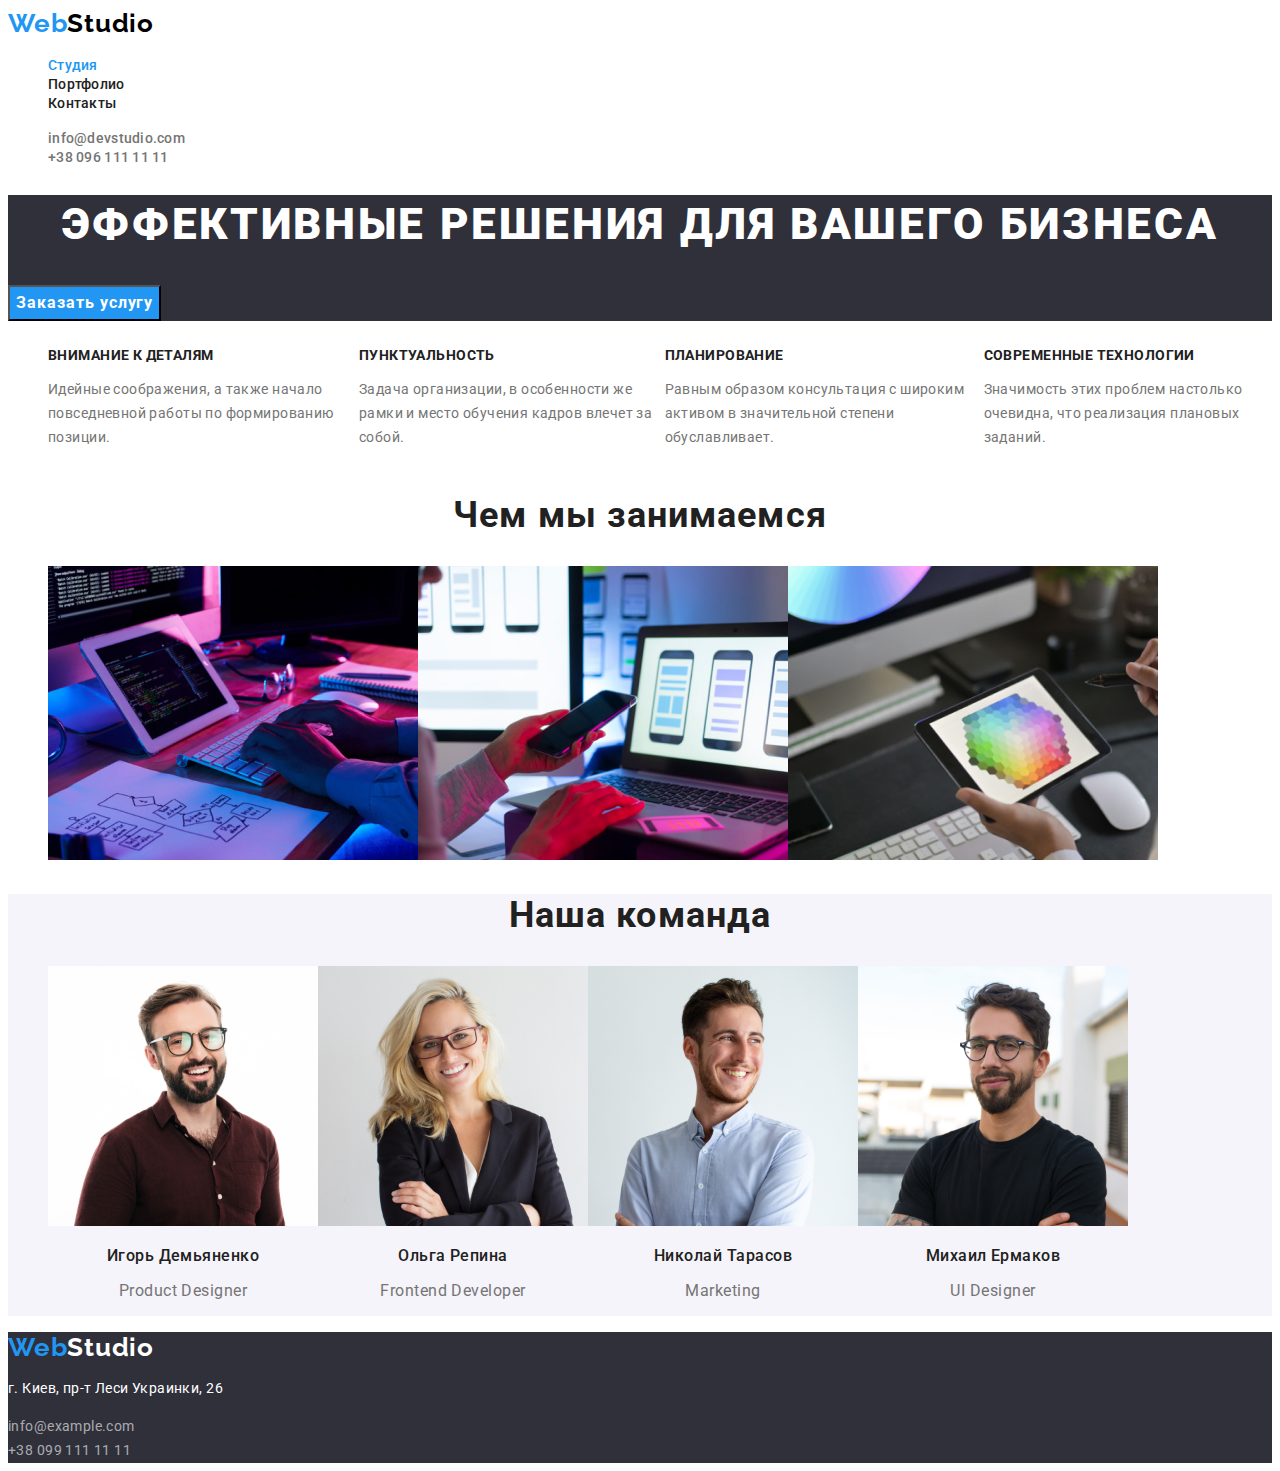
<file: index.html>
<!DOCTYPE html>
<html lang="ru">
<head>
    <meta charset="UTF-8">
    <meta http-equiv="X-UA-Compatible" content="IE=edge">
    <meta name="viewport" content="width=device-width, initial-scale=1.0">
    
    <link rel="preconnect" href="https://fonts.googleapis.com">
    <link rel="preconnect" href="https://fonts.gstatic.com" crossorigin>
    <link href="https://fonts.googleapis.com/css2?family=Raleway:wght@700&family=Roboto:wght@400;500;700;900&display=swap" rel="stylesheet">
    <link rel="stylesheet" href="https://cdnjs.cloudflare.com/ajax/libs/modern-normalize/1.1.0/modern-normalize.min.css" integrity="sha512-wpPYUAdjBVSE4KJnH1VR1HeZfpl1ub8YT/NKx4PuQ5NmX2tKuGu6U/JRp5y+Y8XG2tV+wKQpNHVUX03MfMFn9Q==" crossorigin="anonymous" referrerpolicy="no-referrer" />
    <link rel="stylesheet" href="./css/styles.css">
    <title>Document</title>
</head>
<body>
    <header class="header">
        <nav>
        <a href="/" lang="en" class="logo link"><span class="logo-web">Web</span><span class="logo-studio">Studio</span></a>
        <ul class="header-list list">
            <li><a class="current link" href="" >Студия</a></li>
            <li><a class="link" href="./portfolio.html" >Портфолио</a></li>
            <li><a class="link" href="" >Контакты</a></li>
        </ul>
        </nav>
        <ul class="contacts-list list">
            <li><a class="header-mail link" href="mailto:info@devstudio.com">info@devstudio.com</a></li>
            <li><a class="header-tel link" href="tel:+380961111111">+38 096 111 11 11</a></li>
        </ul>
    </header>        
    <main class="main">
        <section class="hero">
            <h1 class="hero-title">
                Эффективные решения для вашего бизнеса
            </h1>
            <button type="button" class="hero-btn">Заказать услугу</button>
        </section>

    <section class="features">
        <ul class="features-list list">
            <li class="features-item">
                <h2 class="features-item-title">Внимание к деталям</h2>
                <p class="features-item-text">Идейные соображения, а также начало повседневной работы по формированию позиции.</p>
            </li>
            <li class="features-item">
                <h2 class="features-item-title">Пунктуальность</h2>
                <p class="features-item-text">Задача организации, в особенности же рамки и место обучения кадров влечет за собой.</p>
            </li>
            <li class="features-item">
                <h2 class="features-item-title">Планирование</h2>
                <p class="features-item-text">Равным образом консультация с широким активом в значительной степени обуславливает.</p>
            </li>
            <li class="features-item">
                <h2 class="features-item-title">Современные технологии</h2>
                <p class="features-item-text">Значимость этих проблем настолько очевидна, что реализация плановых заданий.</p>
            </li>
        </ul>
    </section>
    <section class="occupation">
            <h2 class="occupation-title">Чем мы занимаемся</h2>
        <ul class="occupation-list list">
            <li class="occupation-item">
                <img src="images/img.jpg" alt="набор текста" width="370" 
                class="occupation-img"></li>
            <li class="occupation-item">
                <img src="images/img1.jpg" alt="работа на  лэптопе" width="370" 
                class="occupation-img"></li>
            <li class="occupation-item">
                <img src="images/img2.jpg" alt="планшет в руках" width="370" 
                class="occupation-img"></li>
        </ul>
    </section>
    <section class="staff">
        <h2 class="staff-title">Наша команда</h2>
        <ul class="staff-list list">
            <li class="staff-item"> <img src="images/ИгорьДемьяненко.jpg" alt="ИгорьДемьяненко" width="270" class="staff-item-img">
            <h3 class="staff-name">Игорь Демьяненко</h3>
            <p lang="en" class="staff-text">Product Designer</p>
            </li>

            <li class="staff-item"><img src="images/ОльгаРепина.jpg" alt="ОльгаРепина" width="270" class="staff-item-img">
            <h3 class="staff-name">Ольга Репина</h3>
            <p lang="en" class="staff-text">Frontend Developer</p>
            </li>

            <li class="staff-item"><img src="images/НиколайТарасов.jpg" alt="НиколайТарасов" width="270" class="staff-item-img">
            <h3 class="staff-name">Николай Тарасов</h3>
            <p lang="en" class="staff-text">Marketing</p>
            </li>

            <li class="staff-item"><img src="images/МихаилЕрмаков.jpg" alt="МихаилЕрмаков" width="270" class="staff-item-img">
            <h3 class="staff-name">Михаил Ермаков</h3>
            <p lang="en" class="staff-text">UI Designer</p>
            </li>
        </ul>
    </section>
    </main>
    <footer class="footer">
       <a href="/" lang="en" class="logo link"><span class="logo-web">Web</span><span class="logo-studio-footer">Studio</span></a>
       <address class="contacts">
        <p class="footer-address">г. Киев, пр-т Леси Украинки, 26 <br/></p>
        <a href="mailto:info@example.com" class="footer-mail link">info@example.com <br/></a>
        <a href="tel:+380991111111" class="footer-tel link">+38 099 111 11 11</a>
       </address> 
    </footer>
</body>
</html>
</file>
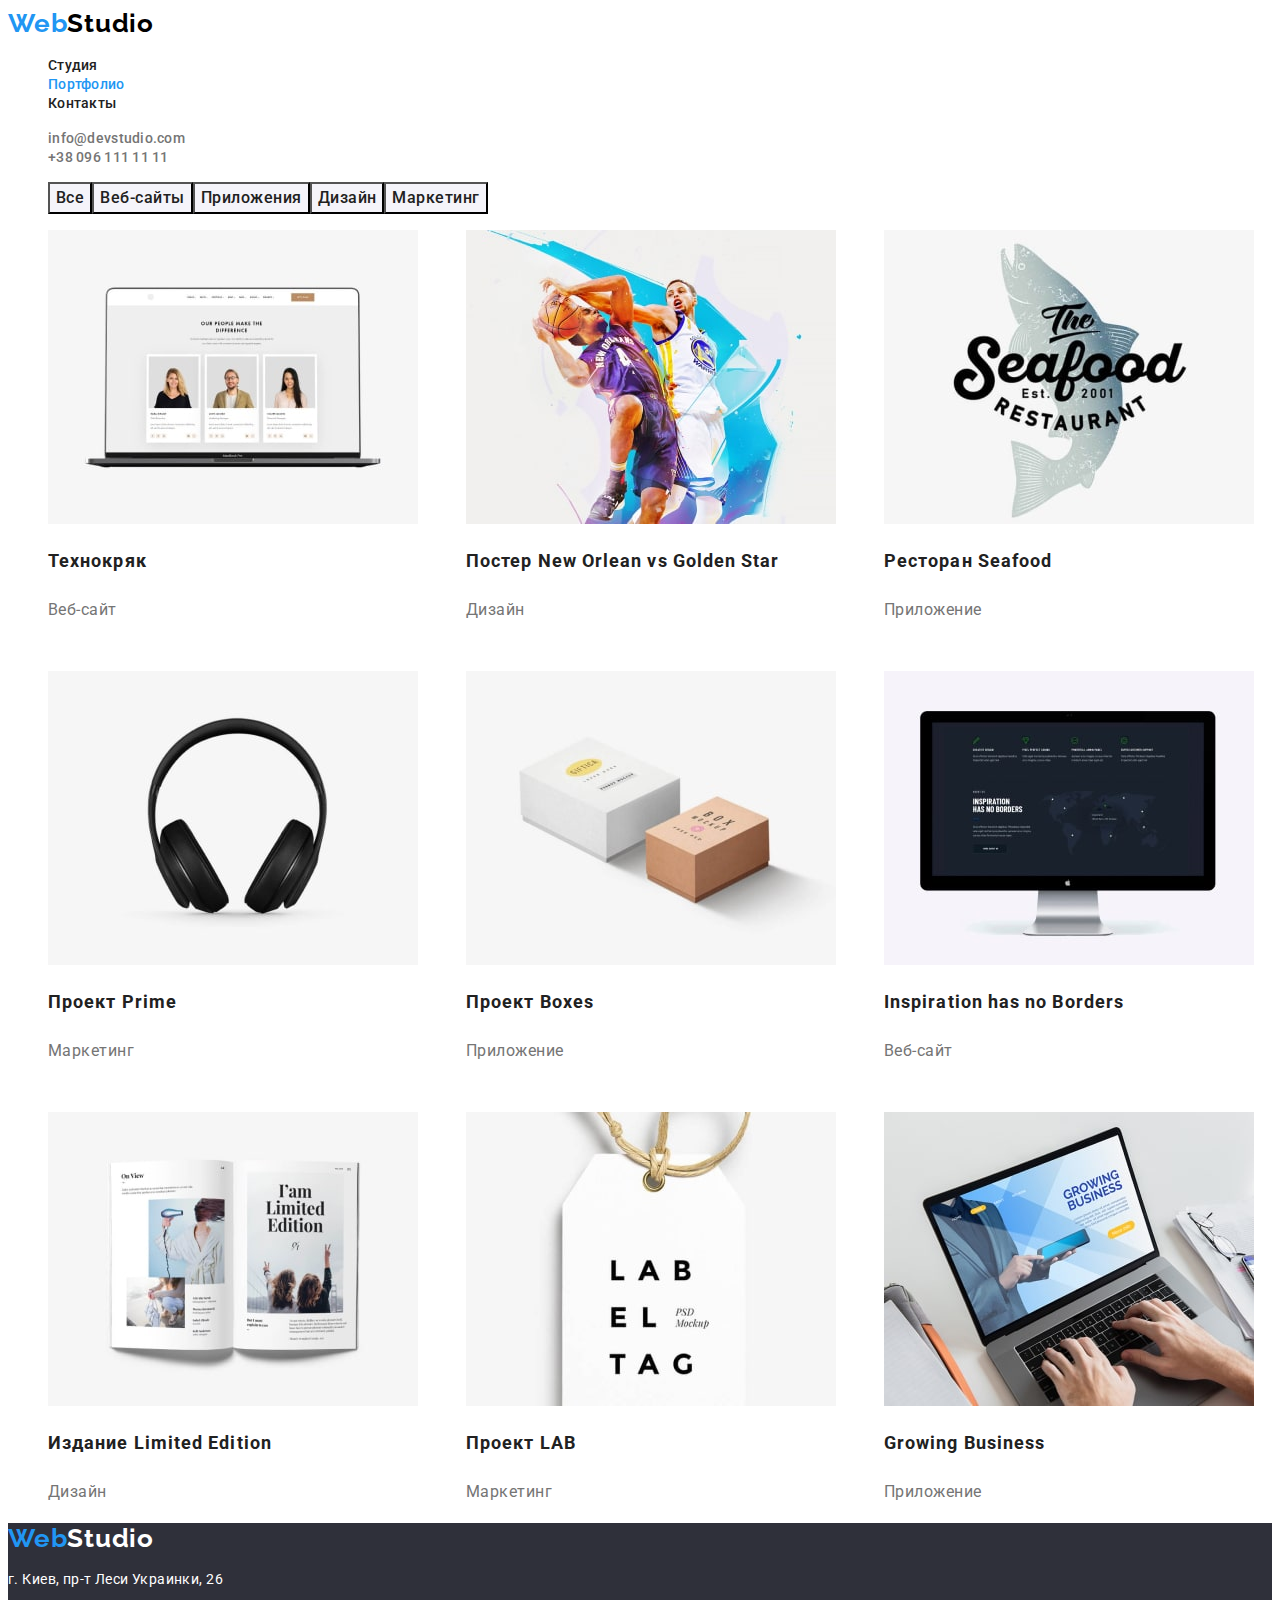
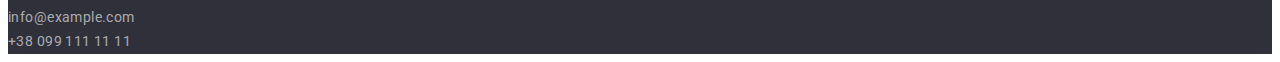
<file: portfolio.html>
<!DOCTYPE html>
<html lang="ru">
<head>
    <meta charset="UTF-8">
    <meta http-equiv="X-UA-Compatible" content="IE=edge">
    <meta name="viewport" content="width=device-width, initial-scale=1.0">
    
    <link rel="preconnect" href="https://fonts.googleapis.com">
    <link rel="preconnect" href="https://fonts.gstatic.com" crossorigin>
    <link href="https://fonts.googleapis.com/css2?family=Raleway:wght@700&family=Roboto:wght@400;500;700;900&display=swap" rel="stylesheet">
    <link rel="stylesheet" href="https://cdnjs.cloudflare.com/ajax/libs/modern-normalize/1.1.0/modern-normalize.min.css" integrity="sha512-wpPYUAdjBVSE4KJnH1VR1HeZfpl1ub8YT/NKx4PuQ5NmX2tKuGu6U/JRp5y+Y8XG2tV+wKQpNHVUX03MfMFn9Q==" crossorigin="anonymous" referrerpolicy="no-referrer" />
    <link rel="stylesheet" href="./css/styles.css">
    <title>Document</title>
</head>
<body>
    <header class="header">
        <nav>
        <a href="/" lang="en" class="logo link"><span class="logo-web">Web</span><span class="logo-studio">Studio</span></a>
        <ul class="header-list list">
            <li><a class="link" href="./index.html" >Студия</a></li>
            <li><a class="current link" href="./portfolio.html" >Портфолио</a></li>
            <li><a class="link" href="" >Контакты</a></li>
        </ul>
        </nav>
        <ul class="contacts-list list">
            <li><a class="header-mail link" href="mailto:info@devstudio.com">info@devstudio.com</a></li>
            <li><a class="header-tel link" href="tel:+380961111111">+38 096 111 11 11</a></li>
        </ul>
    </header>        
    <main>
        <section>
            <h1 hidden>portfolio</h1>
            <ul class="filter-list list">
                <li class="filter-item"><button type="button" class="filter-btn">Все</button></li>
                <li class="filter-item"><button type="button" class="filter-btn">Веб-сайты</button></li>
                <li class="filter-item"><button type="button" class="filter-btn">Приложения</button></li>
                <li class="filter-item"><button type="button" class="filter-btn">Дизайн</button></li>
                <li class="filter-item"><button type="button" class="filter-btn">Маркетинг</button></li>
            </ul>
            <ul class="portfolio-list list">
                <li class="portfolio-item">
                    <a href="" class="portfolio-link link">
                      <img src="images/laptop.jpg" alt="ноутбук" width="370" class="portfolio-img">
                      <h2 class="portfolio-item-title">Технокряк</h2>
                      <p class="portfolio-item-text">Веб-сайт</p>
                    </a>
                    
                </li>
                <li class="portfolio-item">
                    <a href="" class="portfolio-link link">
                      <img src="images/basketball.jpg" alt="баскетболисты" width="370" class="portfolio-img">
                      <h2 class="portfolio-item-title">Постер New Orlean vs Golden Star</h2>
                    <p class="portfolio-item-text">Дизайн</p>
                    </a>

                </li>
                <li class="portfolio-item">
                    <a href="" class="portfolio-link link">
                      <img src="images/seafood.jpg" alt="лого ресторана" width="370" class="portfolio-img">
                      <h2 class="portfolio-item-title">Ресторан Seafood</h2>
                      <p class="portfolio-item-text">Приложение</p>
                    </a>
                    
                </li>
                <li class="portfolio-item">
                    <a href="" class="portfolio-link link">
                      <img src="images/headphones.jpg" alt="наушники" width="370" class="portfolio-img">
                      <h2 class="portfolio-item-title">Проект Prime</h2>
                      <p class="portfolio-item-text">Маркетинг</p>
                    </a>
                    
                </li>
                <li class="portfolio-item">
                    <a href="" class="portfolio-link link">
                      <img src="images/boxes.jpg" alt="коробки" width="370" class="portfolio-img">
                      <h2 class="portfolio-item-title">Проект Boxes</h2>
                      <p class="portfolio-item-text">Приложение</p>
                    </a>
                    
                </li>
                <li class="portfolio-item">
                    <a href="" class="portfolio-link link">
                      <img src="images/display.jpg" alt="монитор" width="370" class="portfolio-img">
                      <h2 class="portfolio-item-title">Inspiration has no Borders</h2>
                      <p class="portfolio-item-text">Веб-сайт</p>
                    </a>
                    
                </li>
                <li class="portfolio-item">
                    <a href="" class="portfolio-link link">
                      <img src="images/limitededition.jpg" alt="журнал" width="370" class="portfolio-img">
                      <h2 class="portfolio-item-title">Издание Limited Edition</h2>
                      <p class="portfolio-item-text">Дизайн</p>
                    </a>
                    
                </li>
                <li class="portfolio-item">
                    <a href="" class="portfolio-link link">
                      <img src="images/lab.jpg" alt="бирка" width="370" class="portfolio-img">
                      <h2 class="portfolio-item-title">Проект LAB</h2>
                      <p class="portfolio-item-text">Маркетинг</p>
                    </a>
                    
                </li>
                <li class="portfolio-item">
                    <a href="" class="portfolio-link link">
                      <img src="images/handsonlaptop.jpg" alt="руки на ноутбуке" width="370" class="portfolio-img">
                      <h2 class="portfolio-item-title">Growing Business</h2>
                      <p class="portfolio-item-text">Приложение</p>
                    </a>
                    
                </li>
            </ul>
        </section>
    </main>
    <footer class="footer">
       <a href="/" lang="en" class="logo link"><span class="logo-web">Web</span><span class="logo-studio-footer">Studio</span></a>
       <address class="contacts">
        <p class="footer-address">г. Киев, пр-т Леси Украинки, 26 <br/></p>
        <a href="mailto:info@example.com" class="footer-mail link">info@example.com <br/></a>
        <a href="tel:+380991111111" class="footer-tel link">+38 099 111 11 11</a>
       </address> 
    </footer>      
</body>
</html>
</file>
<file: css/styles.css>
/* @import url('https://fonts.googleapis.com/css2?family=Raleway:wght@700&family=Roboto:wght@400;500;700;900&display=swap'); */
:root {
    --background-hero-footer: #2F303A;
    --background-team:  #F5F4FA;
    --primary-text-color: #757575;
    --secondary-text-color: #212121;
    --accent-color: #2196F3;
    --header-studio-color: #000000;
    --white-color: #FFFFFF;
    --footer-mail-tel: rgba(255, 255, 255, 0.6)
}

body {
    font-family: 'Roboto', sans-serif;
    color: var(--primary-text-color);
}

.list {
list-style: none;
}   

.link {
text-decoration: none;
}

/* ---------------------Ш-А-П-К-А----------------- */


.logo {
 font-family: "Raleway", sans-serif;
 font-weight: 700;
 font-size: 26px;
 line-height: 1.19;
 letter-spacing: 0.03em;
}

.logo-web {
color: var(--accent-color);
}

.logo-studio {
color: var(--header-studio-color);
}



.header-list .link {
font-weight: 500;
font-size: 14px;
line-height: 1.14;
letter-spacing: 0.02em;
color: var(--secondary-text-color);
}

.link:focus,
.link:hover {
color: var(--accent-color);
}

.header-list .current {
color: var(--accent-color);
}

.contacts-list .link {
font-weight: 500;
font-size: 14px;
line-height: 1.14;
letter-spacing: 0.02em;
color: var(--primary-text-color);

}

.link:focus,
.link:hover {
color: var(--accent-color);
}

/* --------------------H E R O-------------------------------    */

.hero {
   background-color: var(--background-hero-footer); 
}

.hero-title {
font-weight: 900;
font-size: 44px;
line-height: 1.36;
text-align: center;
letter-spacing: 0.06em;
text-transform: uppercase;
color: var(--white-color);
}

.hero-btn {
font-family: inherit;
font-style: normal;
font-weight: 700;
font-size: 16px;
line-height: 1.88;
display: flex;
align-items: center;
text-align: center;
letter-spacing: 0.06em;
color: var(--white-color);
background-color: var(--accent-color);
cursor: pointer;
}

.hero-btn:hover {
    color: var(--accent-color);
    background-color: var(--white-color);
}

/* -------------Основная информация------------- */
/* --------------------features---------------- */

.features-item-title {
font-style: normal;
font-weight: 700;
font-size: 14px;
line-height: 1.14;
letter-spacing: 0.03em;
text-transform: uppercase;
color: var(--secondary-text-color);
}

.features-item-text {
font-size: 14px;
line-height: 1.71;
letter-spacing: 0.03em;
}

.features-list {
    display: flex;
}

/* //////////////    OCCUPATION   //////// */

.occupation-title {
font-style: normal;
font-weight: 700;
font-size: 36px;
line-height: 42px;
text-align: center;
letter-spacing: 0.03em;
color: var(--secondary-text-color);
}

.occupation-list {
    display: flex;
}

/* ///////////////     STAFF     ////////////// */

.staff {
    background-color: var(--background-team);
}

.staff-title {
font-style: normal;
font-weight: 700;
font-size: 36px;
line-height: 1.17;
text-align: center;
letter-spacing: 0.03em;
color: var(--secondary-text-color);
}

.staff-name {
font-style: normal;
font-weight: 500;
font-size: 16px;
line-height: 1.19;
text-align: center;
letter-spacing: 0.03em;
color: var(--secondary-text-color);
}

.staff-text {
font-size: 16px;
line-height: 1.19;
text-align: center;
letter-spacing: 0.03em;
color: var(--primary-text-color);
}

.staff-list {
    display: flex;
}

/* -------------------F O O T E R--------------------*/

.footer {
    background-color: var(--background-hero-footer);
}

.logo-studio-footer {
color: var(--white-color);
}

.contacts {
    font-style: normal;
}

.contacts .footer-address {
font-weight: 400;
font-size: 14px;
line-height: 1.71;
letter-spacing: 0.03em;
color: var(--white-color);
}

.contacts .link {
font-weight: 400;
font-size: 14px;
line-height: 1.71;
letter-spacing: 0.03em;
color: var(--footer-mail-tel);
}

.contacts .link:hover, 
.contacts .link:focus {
color: var(--accent-color);
}

/* /////////////    PORTFOLIO   /////////////// */

.filter-btn {
font-family: inherit;
font-style: normal;
font-weight: 500;
font-size: 16px;
line-height: 26px;
text-align: center;
letter-spacing: 0.03em;
color: var(--secondary-text-color);
background: var(--background-team);
cursor: pointer;
}

.filter-btn:hover, 
.filter-btn:focus {
color: var(--white-color);
background: var(--accent-color);
}

.filter-list {
    display: flex;
}

.portfolio-item-title {
font-style: normal;
font-weight: 700;
font-size: 18px;
line-height: 2;
letter-spacing: 0.06em;
color: var(--secondary-text-color);
}

.portfolio-item-text {
font-size: 16px;
line-height: 30px;
letter-spacing: 0.03em;
color: var(--primary-text-color);
}

.portfolio-list {
    display: flex;
    flex-wrap: wrap;
    margin-left: -30px;
    margin-bottom: -30px;
}

.portfolio-item {
    width: calc( 100% / 3 - 30px);
    margin-left: 30px;
    margin-bottom: 30px;
}
</file>
